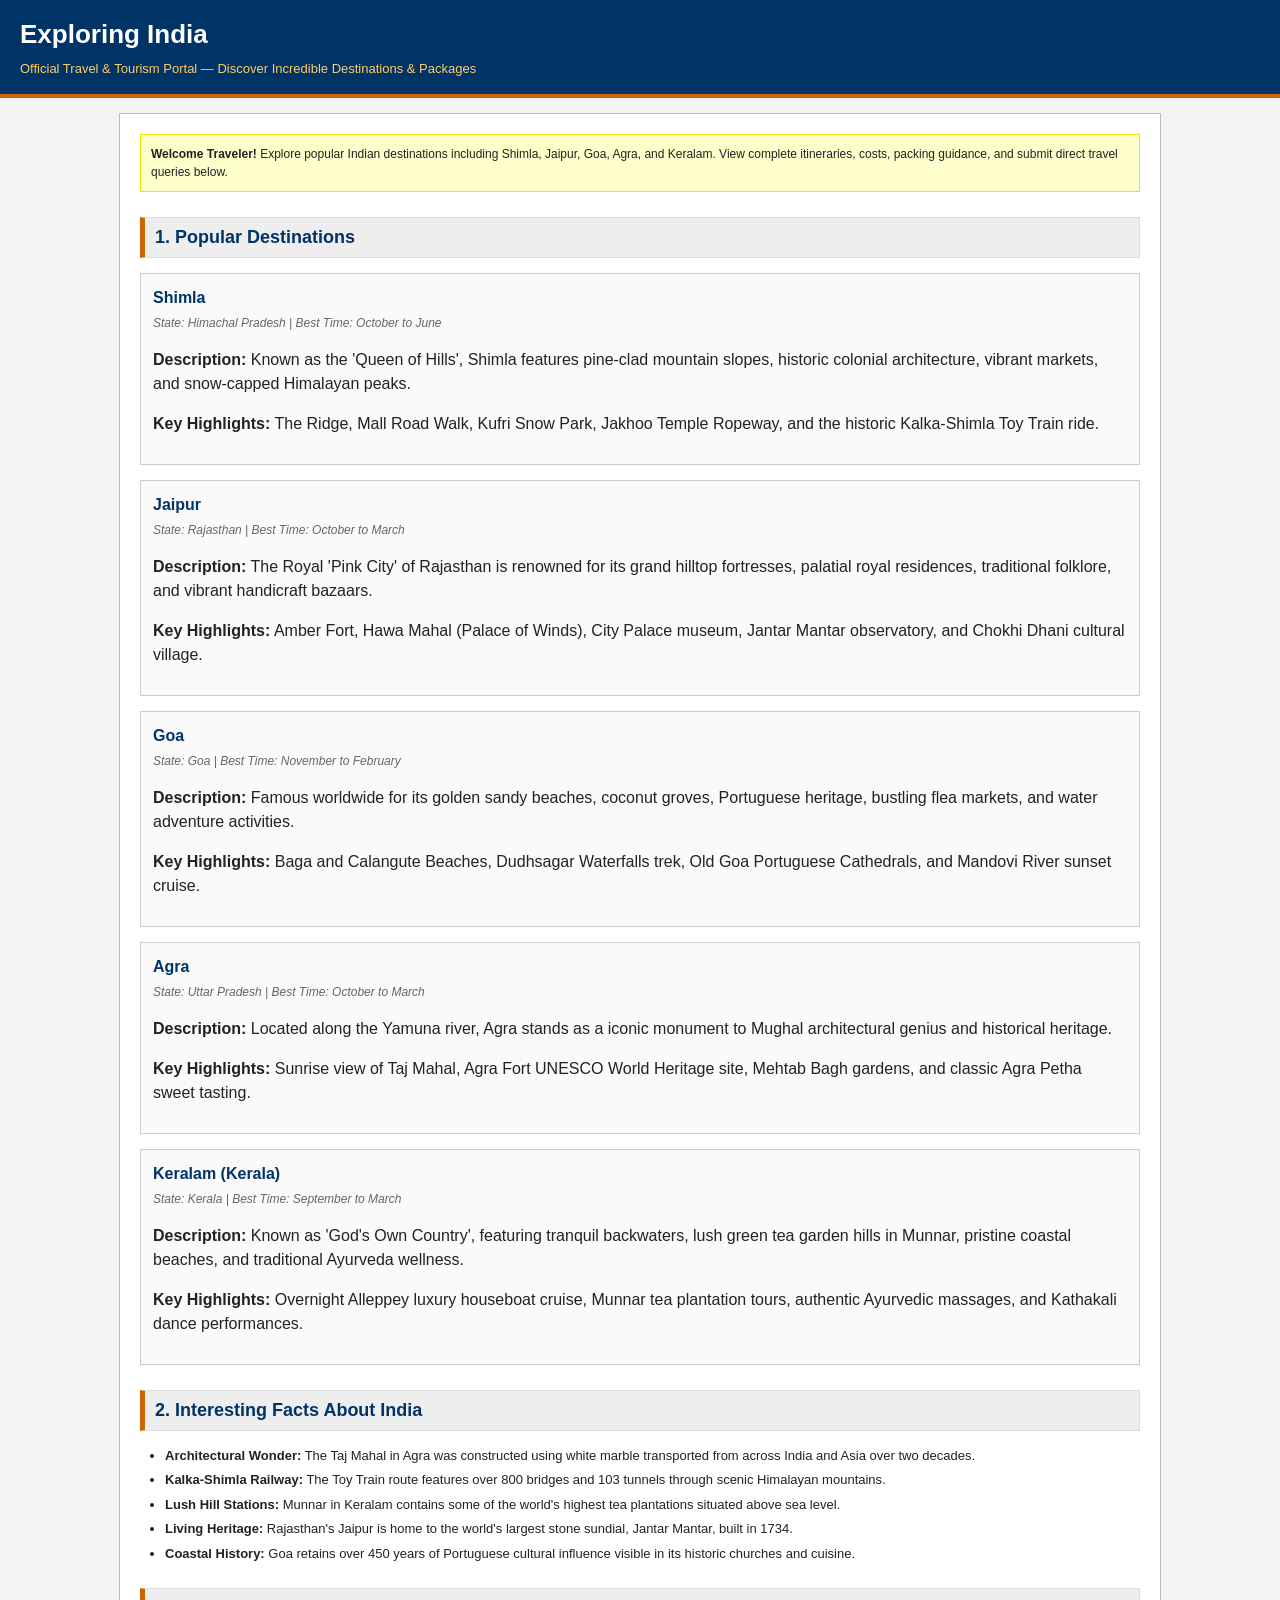
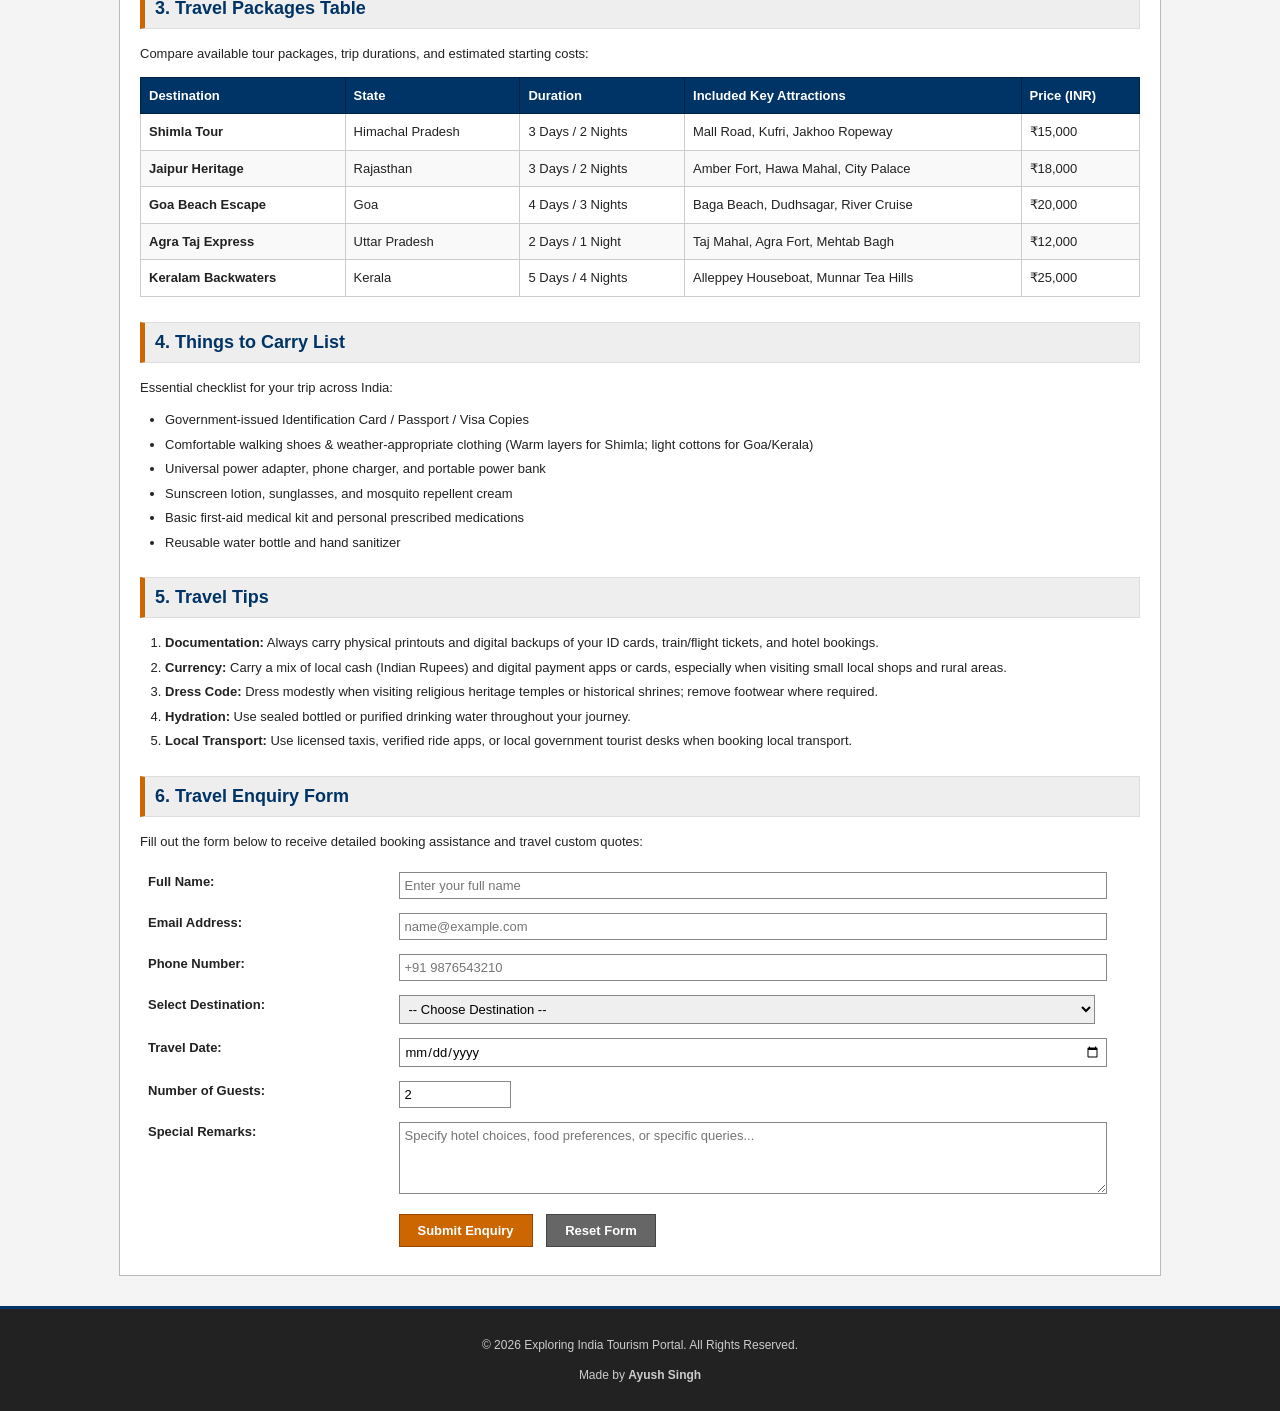
<file: AWSCloud/MSE-AyushSingh0036.html>
<!DOCTYPE html>
<html lang="en">
<head>
    <meta charset="UTF-8">
    <meta name="viewport" content="width=device-width, initial-scale=1.0">
    <title>Exploring India - Travel & Tourism Portal</title>
    <link rel="stylesheet" href="Style.css">
</head>
<body>

    <div id="header">
        <h1>Exploring India</h1>
        <p>Official Travel & Tourism Portal — Discover Incredible Destinations & Packages</p>
    </div>

    <div id="container">

        <div class="notice-box">
            <b>Welcome Traveler!</b> Explore popular Indian destinations including Shimla, Jaipur, Goa, Agra, and Keralam. View complete itineraries, costs, packing guidance, and submit direct travel queries below.
        </div>

        <h2 class="section-title" id="destinations">1. Popular Destinations</h2>

        <div class="card-row">
            <div class="card-title">Shimla</div>
            <div class="card-subtitle">State: Himachal Pradesh | Best Time: October to June</div>
            <p><b>Description:</b> Known as the 'Queen of Hills', Shimla features pine-clad mountain slopes, historic colonial architecture, vibrant markets, and snow-capped Himalayan peaks.</p>
            <p><b>Key Highlights:</b> The Ridge, Mall Road Walk, Kufri Snow Park, Jakhoo Temple Ropeway, and the historic Kalka-Shimla Toy Train ride.</p>
        </div>

        <div class="card-row">
            <div class="card-title">Jaipur</div>
            <div class="card-subtitle">State: Rajasthan | Best Time: October to March</div>
            <p><b>Description:</b> The Royal 'Pink City' of Rajasthan is renowned for its grand hilltop fortresses, palatial royal residences, traditional folklore, and vibrant handicraft bazaars.</p>
            <p><b>Key Highlights:</b> Amber Fort, Hawa Mahal (Palace of Winds), City Palace museum, Jantar Mantar observatory, and Chokhi Dhani cultural village.</p>
        </div>

        <div class="card-row">
            <div class="card-title">Goa</div>
            <div class="card-subtitle">State: Goa | Best Time: November to February</div>
            <p><b>Description:</b> Famous worldwide for its golden sandy beaches, coconut groves, Portuguese heritage, bustling flea markets, and water adventure activities.</p>
            <p><b>Key Highlights:</b> Baga and Calangute Beaches, Dudhsagar Waterfalls trek, Old Goa Portuguese Cathedrals, and Mandovi River sunset cruise.</p>
        </div>

        <div class="card-row">
            <div class="card-title">Agra</div>
            <div class="card-subtitle">State: Uttar Pradesh | Best Time: October to March</div>
            <p><b>Description:</b> Located along the Yamuna river, Agra stands as a iconic monument to Mughal architectural genius and historical heritage.</p>
            <p><b>Key Highlights:</b> Sunrise view of Taj Mahal, Agra Fort UNESCO World Heritage site, Mehtab Bagh gardens, and classic Agra Petha sweet tasting.</p>
        </div>

        <div class="card-row">
            <div class="card-title">Keralam (Kerala)</div>
            <div class="card-subtitle">State: Kerala | Best Time: September to March</div>
            <p><b>Description:</b> Known as 'God's Own Country', featuring tranquil backwaters, lush green tea garden hills in Munnar, pristine coastal beaches, and traditional Ayurveda wellness.</p>
            <p><b>Key Highlights:</b> Overnight Alleppey luxury houseboat cruise, Munnar tea plantation tours, authentic Ayurvedic massages, and Kathakali dance performances.</p>
        </div>

        <h2 class="section-title" id="facts">2. Interesting Facts About India</h2>
        <ul class="plain-list">
            <li><b>Architectural Wonder:</b> The Taj Mahal in Agra was constructed using white marble transported from across India and Asia over two decades.</li>
            <li><b>Kalka-Shimla Railway:</b> The Toy Train route features over 800 bridges and 103 tunnels through scenic Himalayan mountains.</li>
            <li><b>Lush Hill Stations:</b> Munnar in Keralam contains some of the world's highest tea plantations situated above sea level.</li>
            <li><b>Living Heritage:</b> Rajasthan's Jaipur is home to the world's largest stone sundial, Jantar Mantar, built in 1734.</li>
            <li><b>Coastal History:</b> Goa retains over 450 years of Portuguese cultural influence visible in its historic churches and cuisine.</li>
        </ul>

        <h2 class="section-title" id="packages">3. Travel Packages Table</h2>
        <p style="font-size: 13px;">Compare available tour packages, trip durations, and estimated starting costs:</p>
        
        <table class="data-table">
            <thead>
                <tr>
                    <th>Destination</th>
                    <th>State</th>
                    <th>Duration</th>
                    <th>Included Key Attractions</th>
                    <th>Price (INR)</th>
                </tr>
            </thead>
            <tbody>
                <tr>
                    <td><b>Shimla Tour</b></td>
                    <td>Himachal Pradesh</td>
                    <td>3 Days / 2 Nights</td>
                    <td>Mall Road, Kufri, Jakhoo Ropeway</td>
                    <td>₹15,000</td>
                </tr>
                <tr>
                    <td><b>Jaipur Heritage</b></td>
                    <td>Rajasthan</td>
                    <td>3 Days / 2 Nights</td>
                    <td>Amber Fort, Hawa Mahal, City Palace</td>
                    <td>₹18,000</td>
                </tr>
                <tr>
                    <td><b>Goa Beach Escape</b></td>
                    <td>Goa</td>
                    <td>4 Days / 3 Nights</td>
                    <td>Baga Beach, Dudhsagar, River Cruise</td>
                    <td>₹20,000</td>
                </tr>
                <tr>
                    <td><b>Agra Taj Express</b></td>
                    <td>Uttar Pradesh</td>
                    <td>2 Days / 1 Night</td>
                    <td>Taj Mahal, Agra Fort, Mehtab Bagh</td>
                    <td>₹12,000</td>
                </tr>
                <tr>
                    <td><b>Keralam Backwaters</b></td>
                    <td>Kerala</td>
                    <td>5 Days / 4 Nights</td>
                    <td>Alleppey Houseboat, Munnar Tea Hills</td>
                    <td>₹25,000</td>
                </tr>
            </tbody>
        </table>

        <h2 class="section-title" id="checklist">4. Things to Carry List</h2>
        <p style="font-size: 13px;">Essential checklist for your trip across India:</p>
        <ul class="plain-list">
            <li>Government-issued Identification Card / Passport / Visa Copies</li>
            <li>Comfortable walking shoes & weather-appropriate clothing (Warm layers for Shimla; light cottons for Goa/Kerala)</li>
            <li>Universal power adapter, phone charger, and portable power bank</li>
            <li>Sunscreen lotion, sunglasses, and mosquito repellent cream</li>
            <li>Basic first-aid medical kit and personal prescribed medications</li>
            <li>Reusable water bottle and hand sanitizer</li>
        </ul>

        <h2 class="section-title" id="tips">5. Travel Tips</h2>
        <ol class="plain-list">
            <li><b>Documentation:</b> Always carry physical printouts and digital backups of your ID cards, train/flight tickets, and hotel bookings.</li>
            <li><b>Currency:</b> Carry a mix of local cash (Indian Rupees) and digital payment apps or cards, especially when visiting small local shops and rural areas.</li>
            <li><b>Dress Code:</b> Dress modestly when visiting religious heritage temples or historical shrines; remove footwear where required.</li>
            <li><b>Hydration:</b> Use sealed bottled or purified drinking water throughout your journey.</li>
            <li><b>Local Transport:</b> Use licensed taxis, verified ride apps, or local government tourist desks when booking local transport.</li>
        </ol>

        <h2 class="section-title" id="enquiry">6. Travel Enquiry Form</h2>
        <p style="font-size: 13px;">Fill out the form below to receive detailed booking assistance and travel custom quotes:</p>

        <form action="#" method="get" onsubmit="alert('Thank you! Your travel enquiry has been recorded.'); return false;">
            <table class="form-table">
                <tr>
                    <td width="25%"><b>Full Name:</b></td>
                    <td><input type="text" name="fullname" class="form-input" required placeholder="Enter your full name"></td>
                </tr>
                <tr>
                    <td><b>Email Address:</b></td>
                    <td><input type="email" name="email" class="form-input" required placeholder="name@example.com"></td>
                </tr>
                <tr>
                    <td><b>Phone Number:</b></td>
                    <td><input type="tel" name="phone" class="form-input" required placeholder="+91 9876543210"></td>
                </tr>
                <tr>
                    <td><b>Select Destination:</b></td>
                    <td>
                        <select name="destination" class="form-select" required>
                            <option value="">-- Choose Destination --</option>
                            <option value="Shimla">Shimla (Himachal Pradesh)</option>
                            <option value="Jaipur">Jaipur (Rajasthan)</option>
                            <option value="Goa">Goa (Beaches)</option>
                            <option value="Agra">Agra (Uttar Pradesh)</option>
                            <option value="Keralam">Keralam (Kerala)</option>
                        </select>
                    </td>
                </tr>
                <tr>
                    <td><b>Travel Date:</b></td>
                    <td><input type="date" name="travel_date" class="form-input" required></td>
                </tr>
                <tr>
                    <td><b>Number of Guests:</b></td>
                    <td><input type="number" name="guests" min="1" max="20" value="2" class="form-input" style="width: 100px;"></td>
                </tr>
                <tr>
                    <td><b>Special Remarks:</b></td>
                    <td><textarea name="remarks" rows="4" class="form-textarea" placeholder="Specify hotel choices, food preferences, or specific queries..."></textarea></td>
                </tr>
                <tr>
                    <td></td>
                    <td>
                        <button type="submit" class="form-submit-btn">Submit Enquiry</button>
                        <button type="reset" class="form-submit-btn" style="background-color: #666666; border-color: #444444; margin-left: 10px;">Reset Form</button>
                    </td>
                </tr>
            </table>
        </form>

    </div>

    <div id="footer">
        <p>© 2026 Exploring India Tourism Portal. All Rights Reserved.</p>
        <p>Made by <b>Ayush Singh</b></p>
    </div>

</body>
</html>
</file>
<file: AWSCloud/Style.css>
body {
            font-family: Arial, Helvetica, sans-serif;
            margin: 0;
            padding: 0;
            background-color: #f4f4f4;
            color: #222222;
            line-height: 1.5;
        }

        #header {
            background-color: #003366;
            color: #ffffff;
            padding: 15px 20px;
            border-bottom: 4px solid #cc6600;
        }

        #header h1 {
            margin: 0;
            font-size: 26px;
            font-weight: bold;
        }

        #header p {
            margin: 5px 0 0 0;
            font-size: 13px;
            color: #ffcc66;
        }

        #nav {
            background-color: #e0e0e0;
            padding: 8px 20px;
            border-bottom: 1px solid #cccccc;
            font-size: 14px;
        }

        #nav a {
            color: #003366;
            text-decoration: none;
            font-weight: bold;
            margin-right: 15px;
        }

        #nav a:hover {
            text-decoration: underline;
            color: #cc6600;
        }

        #container {
            width: 96%;
            max-width: 1000px;
            margin: 15px auto;
            background-color: #ffffff;
            border: 1px solid #bbbbbb;
            padding: 20px;
        }

        h2.section-title {
            background-color: #eeeeee;
            color: #003366;
            padding: 6px 10px;
            border-left: 5px solid #cc6600;
            font-size: 18px;
            margin-top: 25px;
            margin-bottom: 15px;
            border-top: 1px solid #dddddd;
            border-right: 1px solid #dddddd;
            border-bottom: 1px solid #dddddd;
        }

        .card-row {
            margin-bottom: 15px;
            border: 1px solid #cccccc;
            padding: 12px;
            background-color: #fafafa;
        }

        .card-title {
            font-size: 16px;
            font-weight: bold;
            color: #003366;
            margin-bottom: 4px;
        }

        .card-subtitle {
            font-size: 12px;
            color: #666666;
            font-style: italic;
            margin-bottom: 8px;
        }

        table.data-table {
            width: 100%;
            border-collapse: collapse;
            margin-top: 10px;
            margin-bottom: 15px;
            font-size: 13px;
        }

        table.data-table th {
            background-color: #003366;
            color: #ffffff;
            text-align: left;
            padding: 8px;
            border: 1px solid #002244;
        }

        table.data-table td {
            padding: 8px;
            border: 1px solid #cccccc;
        }

        table.data-table tr:nth-child(even) {
            background-color: #f9f9f9;
        }

        ul.plain-list, ol.plain-list {
            margin: 8px 0;
            padding-left: 25px;
            font-size: 13px;
        }

        ul.plain-list li, ol.plain-list li {
            margin-bottom: 5px;
        }

        .form-table {
            width: 100%;
            font-size: 13px;
        }

        .form-table td {
            padding: 6px;
            vertical-align: top;
        }

        .form-input, .form-select, .form-textarea {
            width: 95%;
            padding: 5px;
            border: 1px solid #888888;
            font-family: Arial, sans-serif;
            font-size: 13px;
        }

        .form-submit-btn {
            background-color: #cc6600;
            color: #ffffff;
            border: 1px solid #994400;
            padding: 8px 18px;
            font-weight: bold;
            cursor: pointer;
            font-size: 13px;
        }

        .form-submit-btn:hover {
            background-color: #bb5500;
        }

        #footer {
            background-color: #222222;
            color: #cccccc;
            text-align: center;
            padding: 15px;
            font-size: 12px;
            border-top: 3px solid #003366;
            margin-top: 30px;
        }

        #footer a {
            color: #ffcc66;
            text-decoration: none;
        }

        .notice-box {
            background-color: #ffffcc;
            border: 1px solid #e6e600;
            padding: 10px;
            font-size: 12px;
            margin-bottom: 15px;
        }
</file>
